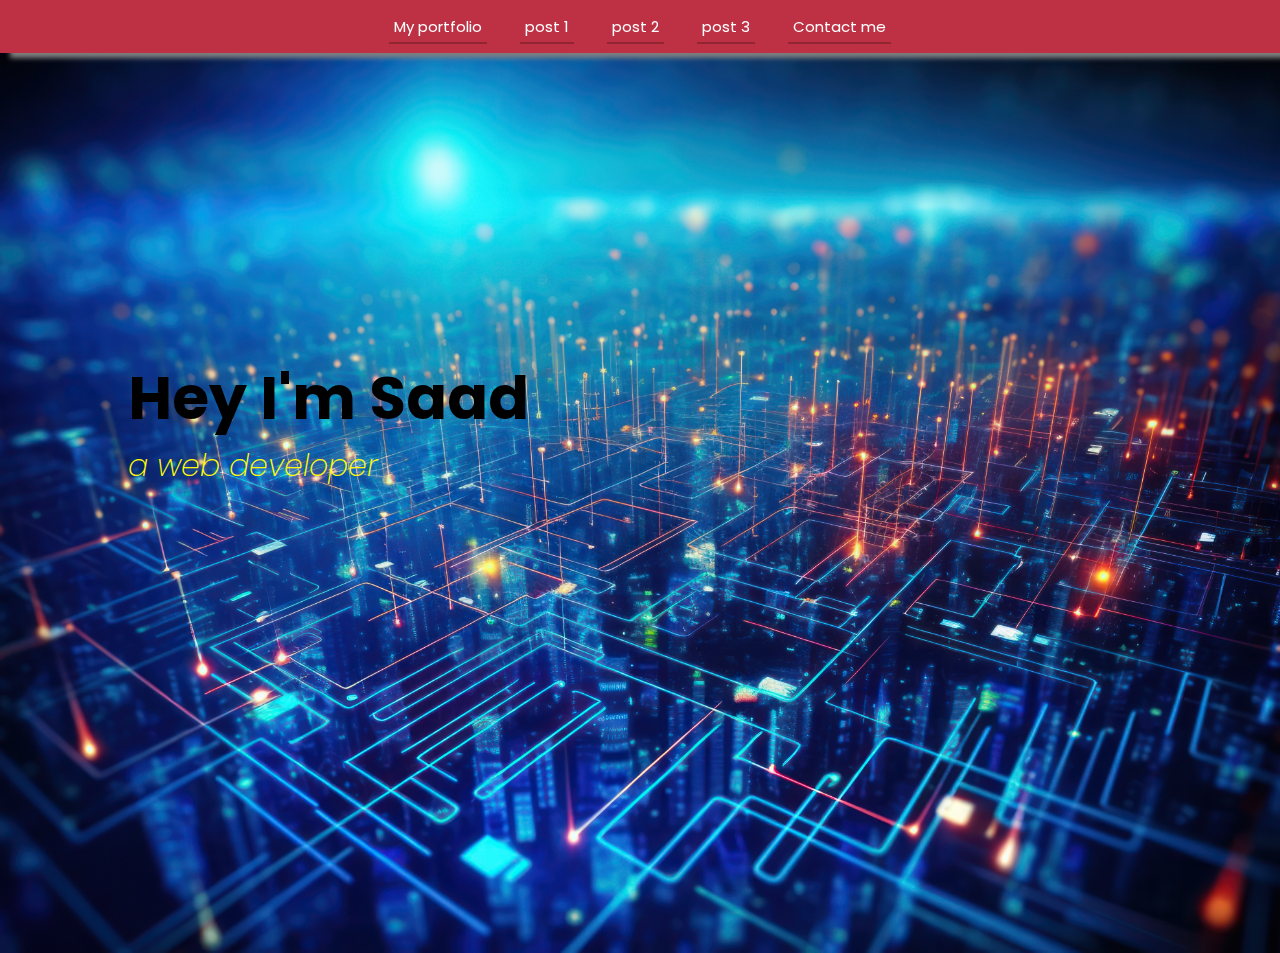
<file: index.html>
<!DOCTYPE html>
<html lang="en">

<head>
    <meta charset="UTF-8">
    <meta name="viewport" content="width=device-width, initial-scale=1.0">
    <link rel="stylesheet" href="css/style.css">
    <link
      rel="stylesheet"
      href="https://use.fontawesome.com/releases/v5.8.2/css/all.css"
      integrity="sha384-oS3vJWv+0UjzBfQzYUhtDYW+Pj2yciDJxpsK1OYPAYjqT085Qq/1cq5FLXAZQ7Ay"
      crossorigin="anonymous"
    />
    <link
      href="https://fonts.googleapis.com/css?family=Poppins:200i,300,400&display=swap"
      rel="stylesheet"
    />
    <link
      href="https://fonts.googleapis.com/css?family=Raleway:700&display=swap"
      rel="stylesheet"
    />
    <title>Home page</title>
</head>

<body>
    <header class="navbar">
        <nav >
            <ul class="menu">
                <li><a href="portfolio.html" target="_blank">My portfolio</a></li>
                <li><a href="./blog/post1.html">post 1</a></li>
                <li><a href="./blog/post2.html">post 2</a></li>
                <li><a href="./blog/post3.html">post 3</a></li>
                <li><a href="contact.html">Contact me</a></li>
            </ul>
        </nav>
    </header>
    <main>
        <section class="welcome-section">
            <h1>Hey I'm Saad</h1>
            <p>a web developer</p>
        </section>

        <!-- <section class="projects">
            
        </section> -->
    </main>
</body>

</html>
</file>
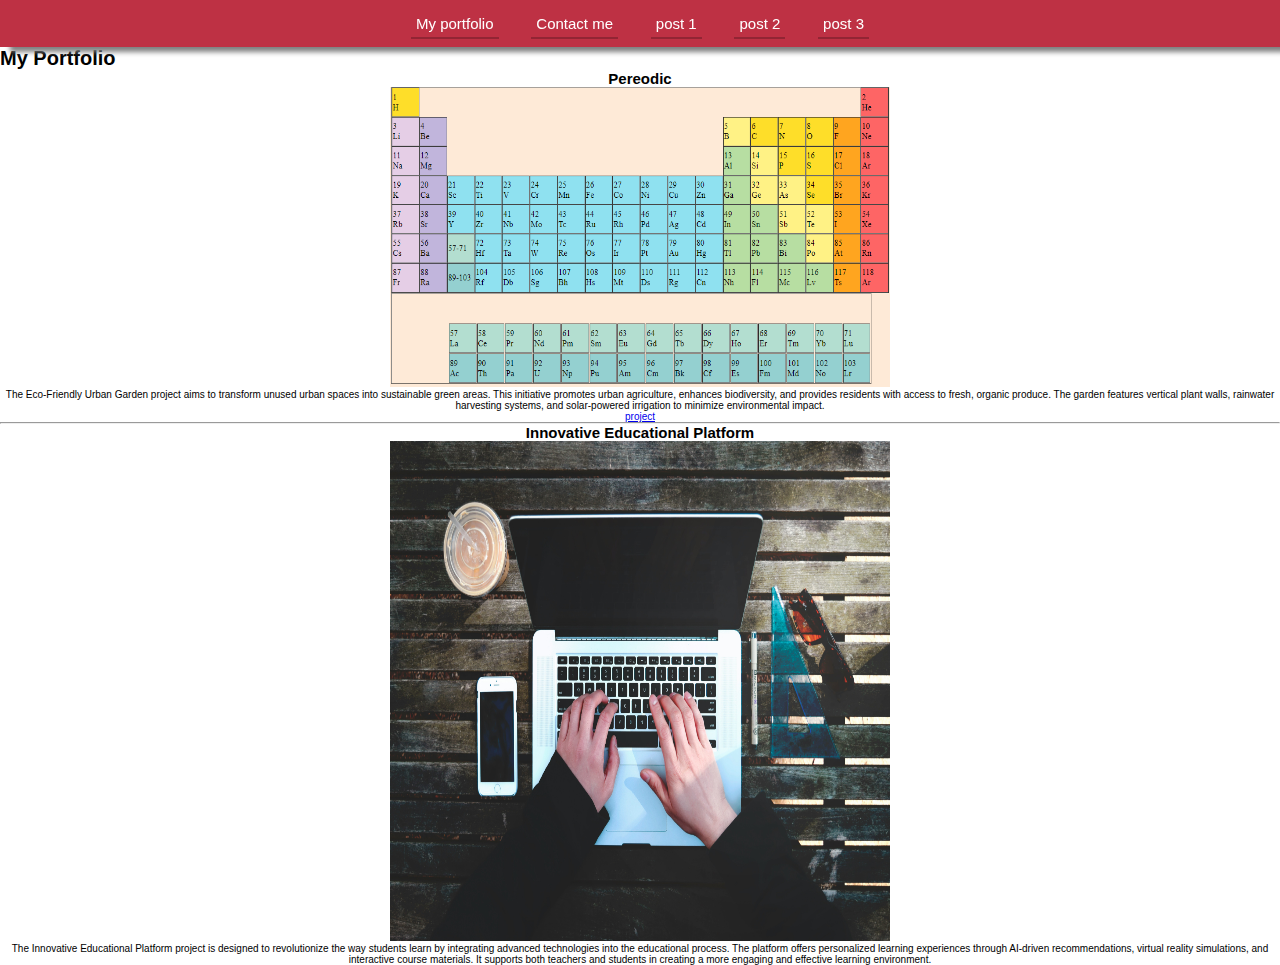
<file: portfolio.html>
<!DOCTYPE html>
<html lang="en">
<head>
    <meta charset="UTF-8">
    <meta name="viewport" content="width=device-width, initial-scale=1.0">
    <title>Portfolio</title>
    <link rel="stylesheet" href="css/style.css">
</head>
<body>
    <header class="navbar">
        <nav>
            <ul class="menu">
                <li><a href="portfolio.html">My portfolio</a></li>
                <li><a href="contact.html">Contact me</a></li>
                <li><a href="./blog/post1.html">post 1</a></li>
                <li><a href="./blog/post2.html">post 2</a></li>
                <li><a href="./blog/post3.html">post 3</a></li>
            </ul>
        </nav>
    </header>
    <h1 title="This is my basic portfolio">My Portfolio</h1>
    <div align="center">
        <figure>
    <h2>Pereodic</h2>
    <img src="./Capture.PNG" alt="my project1 image" width="500px" height="300px">
    <figcaption>
        <p>
            The Eco-Friendly Urban Garden project aims to transform unused urban spaces into sustainable green areas. 
                This initiative promotes urban agriculture, enhances biodiversity, and provides residents with access to fresh, 
                organic produce. The garden features vertical plant walls, rainwater harvesting systems, and solar-powered irrigation 
                to minimize environmental impact.
        </p>
        <a href="./periodic_table.html">project</a>
    </figcaption>
</figure>
</div>
    <hr />
    <div align="center">
        <figure>    
    <h2>Innovative Educational Platform</h2>
    <img src="./images/project2.jpg" alt="my project2 image" width="500px" height="500px">
    
        <figcaption>
            The Innovative Educational Platform project is designed to revolutionize the way students learn by integrating 
                advanced technologies into the educational process. The platform offers personalized learning experiences through 
                AI-driven recommendations, virtual reality simulations, and interactive course materials. It supports both teachers 
                and students in creating a more engaging and effective learning environment.
            </figcaption>
    </figure>
    
</div>
</body>
</html>
</file>
<file: css/style.css>
*{
    margin: 0;
    padding: 0;
    box-sizing: border-box;
}
html{
    font-size: 62.5%;
}
body{
    font-family: poppins, sans-serif;
}
.navbar{
    position: sticky;
    top: 0px;
    background-color: #BE3144;
    text-align: center;
    z-index: 1;
    box-shadow: 10px 5px 5px gray;
}
.navbar .menu{
    /* background-color: rgb(236, 234, 234); */
    /* background-color: #BE3144;
    text-align: center;
    box-shadow: 10px 5px 5px gray; */
    padding: 15px 0px;
}
.menu li {
    display: inline-block;
    list-style: none;
    margin: 0 15px;
    /* padding: 5px; */
}
.menu li a{
    color: white;
    text-decoration: none;
    font-size: 1.5em;
    padding: 5px;
    border-bottom: 2px solid rgba(0, 0, 0, 0.233);
}
.menu li a:hover{
    border-radius: 5px;
    
    color: rgb(255, 255, 255);
    background-color: #7c313b;
}

.welcome-section{
    /* text-align: center; */
    justify-content: center;
    /* margin-top: 80px; */
    /* background-color: #000; */
    background-image: url(../global-business-internet-network-connection-iot-internet-things-business-intelligence-concept-busines-global-network-futuristic-technology-background-ai-generative.jpg);
    background-position: center;
    background-repeat: no-repeat;
    background-size: cover;
    /* background-image: linear-gradient(61deg, #3a3d40 0%, #181719 100%); */
    width: 100%;
    height: 100vh;
    color: rgb(0, 0, 0);
}
.welcome-section h1{
    font-size: 6rem;
    font-weight: 700;
    padding-top: 5em;
    margin-left: 10%;
}
.welcome-section p{
    font-size: 3rem;
    font-weight: 200;
    font-style: italic;
    margin-left: 10%;
    color: #fffb06;
}
.welcome-section img{
    width: 300px;
    position: relative;
    left: 70%;
}
</file>
